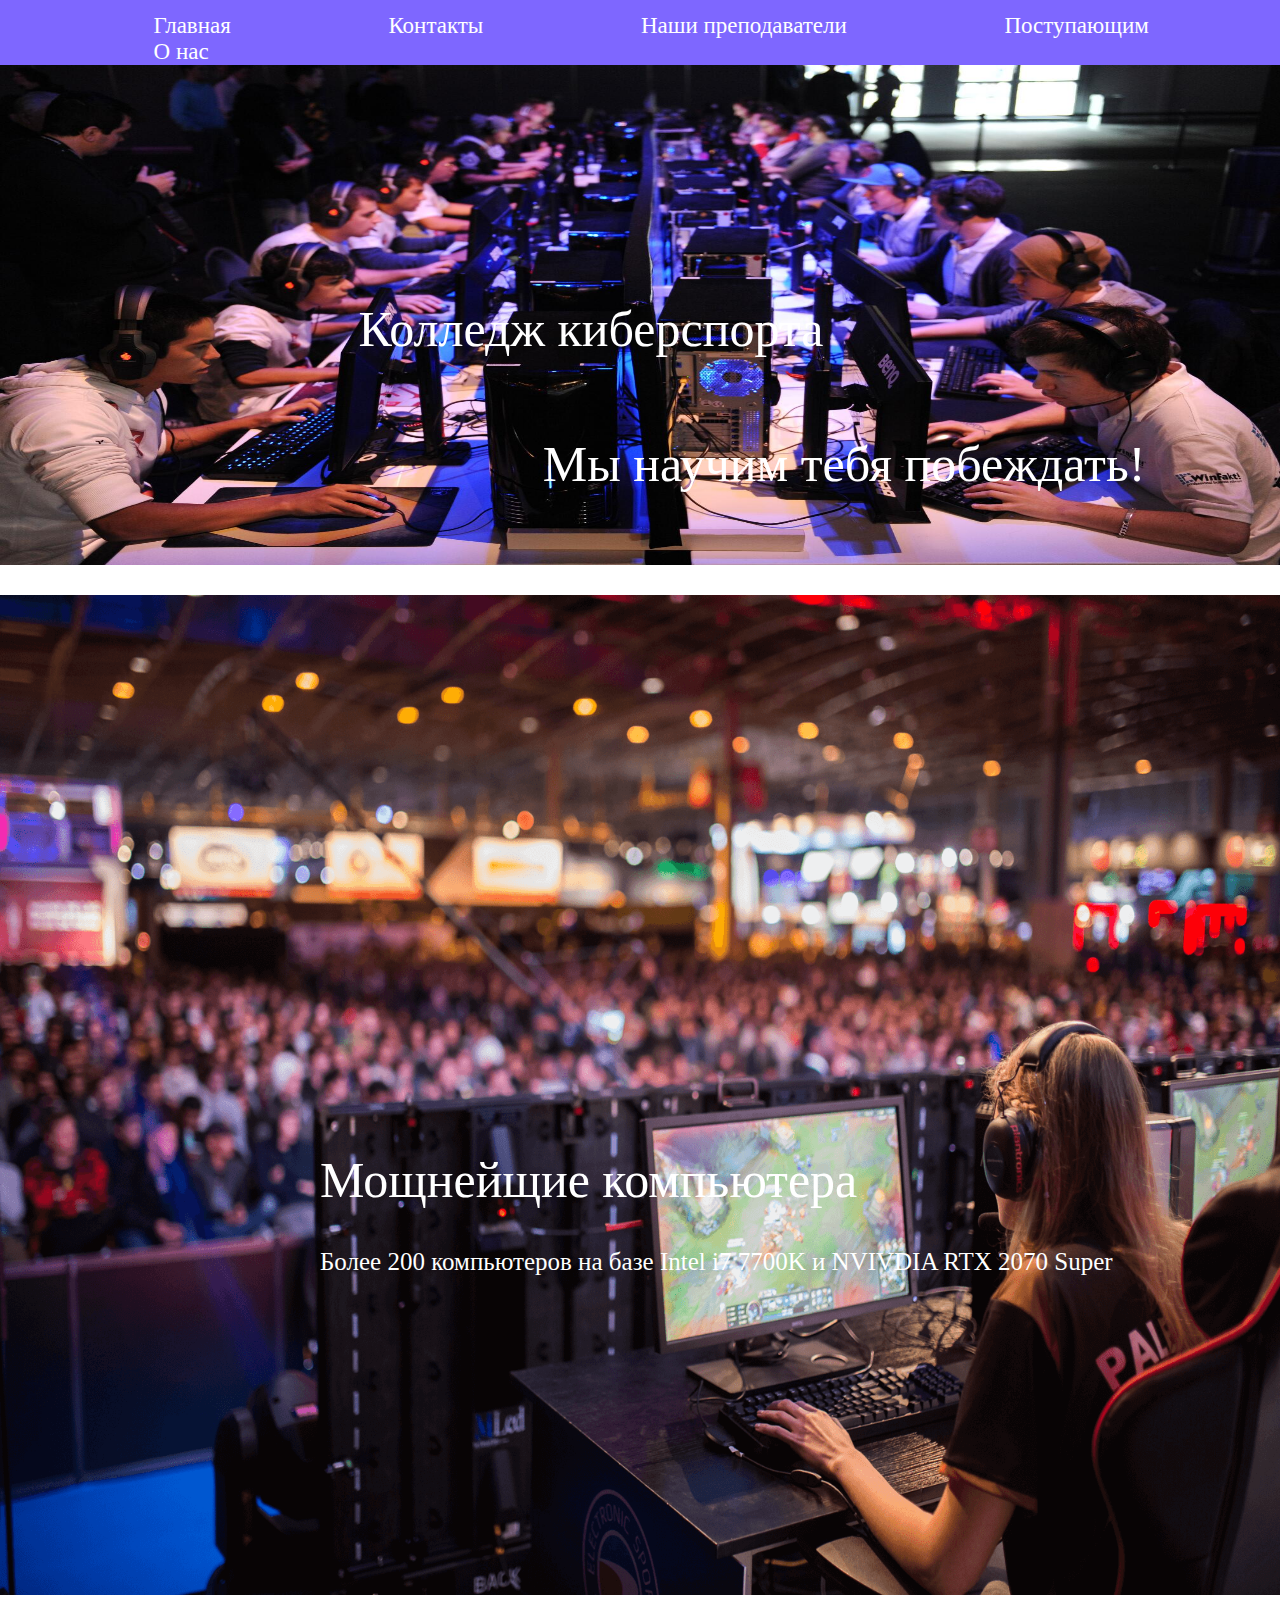
<file: index.html>
<!DOCTYPE html>
<html lang="ru">
<head>
    <meta charset="UTF-8">
    <meta name="viewport" content="width=device-width, initial-scale=1.0">
    <title>Колледж киберспорта</title>
    <link rel="stylesheet" href="style.css" />
</head>
<body>
        <div id="head">
            <div class="link">
                <a href="index.html">Главная</a>
                <a href="contact.html">Контакты</a>
                <a href="teachers.html">Наши преподаватели</a>
                <a href="incoming.html">Поступающим</a>
                <a href="aboutus.html">О нас</a>
            </div>
        </div>
    <img src="img/img1.jpg" class="img">
    <div id="content">
        <p class="cyber">
            Колледж киберспорта
        </p>
        <p class="slogon">
            Мы научим тебя побеждать!
        </p>
    </div>
   <img src="img/img2.png" class="img2">
   <div id="content2">
        <p class="PC">
            Мощнейщие компьютера
        </p>
        <p class="opisanie">
            Более 200 компьютеров на базе Intel i7 7700K и NVIVDIA RTX 2070 Super
        </p>
   </div>
</body>
</html>
</file>
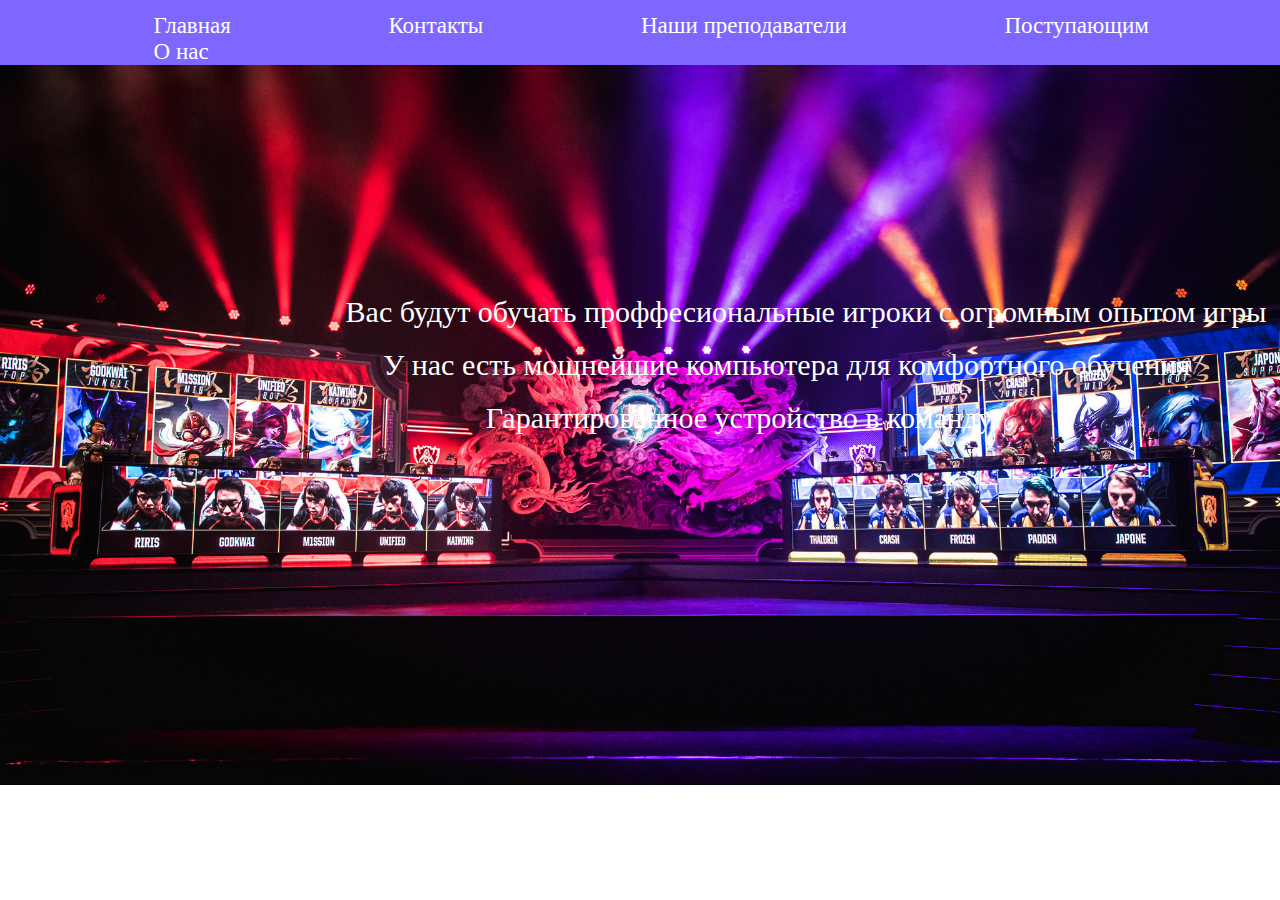
<file: aboutus.html>
<!DOCTYPE html>
<html lang="ru">
<head>
    <meta charset="UTF-8">
    <meta name="viewport" content="width=device-width, initial-scale=1.0">
    <title>Колледж киберспорта</title>
    <link rel="stylesheet" href="style5.css" />
</head>
<body>
    <div id="head">
        <div class="link">
            <a href="index.html">Главная</a>
            <a href="contact.html">Контакты</a>
            <a href="teachers.html">Наши преподаватели</a>
            <a href="incoming.html">Поступающим</a>
            <a href="aboutus.html">О нас</a>
        </div>
    </div>
    <img src="img/img6.jpg" class="img" />
    <div class="content">
        <p>
            Вас будут обучать проффесиональные игроки c огромным опытом игры
        </p>
        <p class="pc">
            У нас есть мощнейшие компьютера для комфортного обучения
        </p>
        <p class="team">
            Гарантированное устройство в команду
        </p>
    </div>
</body>
</html>
</file>
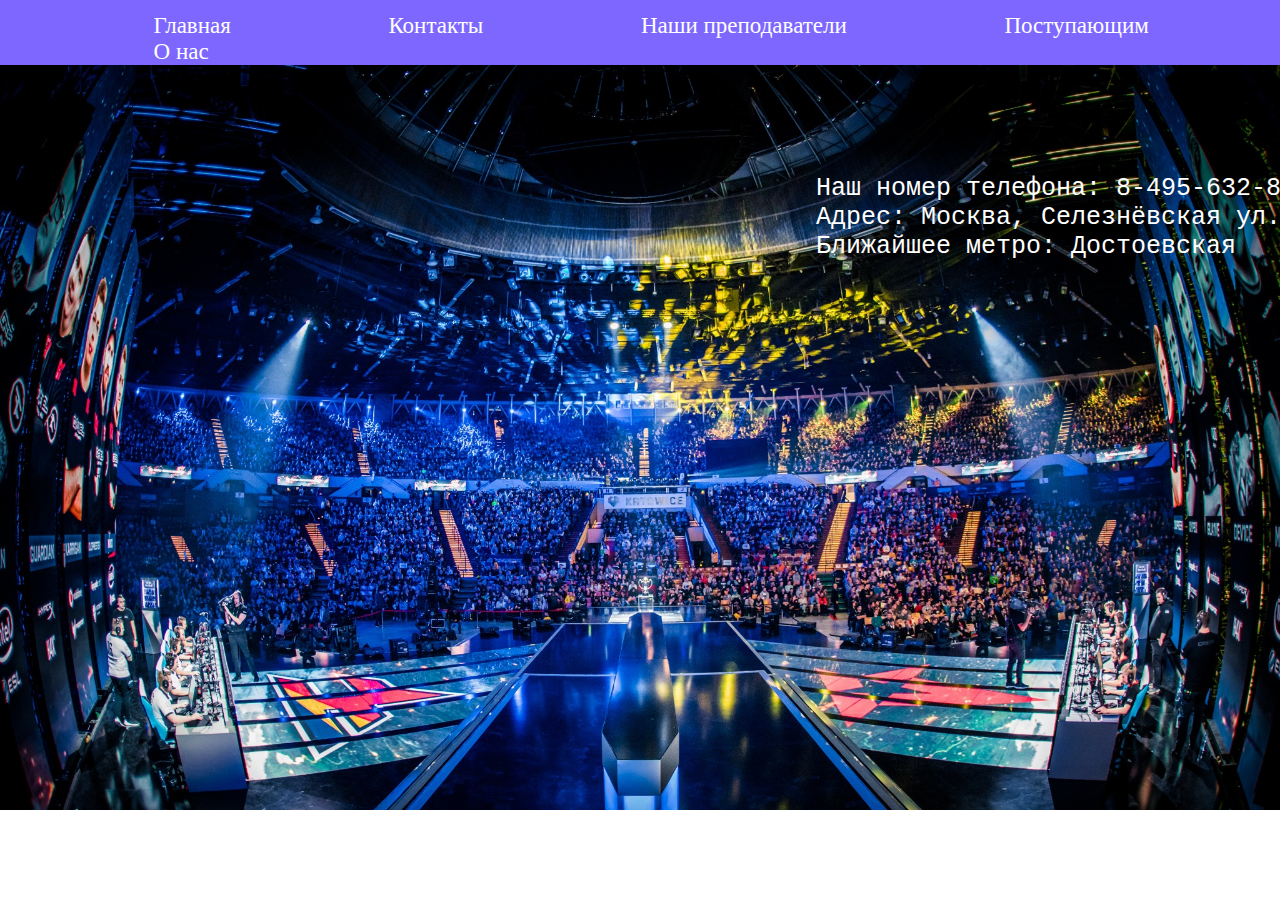
<file: contact.html>
<!DOCTYPE html>
<html lang="ru">
<head>
    <meta charset="UTF-8">
    <meta name="viewport" content="width=device-width, initial-scale=1.0">
    <title>Колледж киберспорта</title>
    <link rel="stylesheet" href="style2.css" />
</head>
<body>
    <div id="head">
        <div class="link">
            <a href="index.html">Главная</a>
            <a href="contact.html">Контакты</a>
            <a href="teachers.html">Наши преподаватели</a>
            <a href="incoming.html">Поступающим</a>
            <a href="aboutus.html">О нас</a>
        </div>
    </div>
    <img src="img/img3.jpg" class="img3" />
    <div id="contact">
        <p class="map">
            <script type="text/javascript" charset="utf-8" async src="https://api-maps.yandex.ru/services/constructor/1.0/js/?um=constructor%3Af93b6ecee478b707a906145d67020e263f778942e1f1e93d904e8f94170b15d5&amp;width=660&amp;height=544&amp;lang=ru_RU&amp;scroll=true">
            </script>
        </p>
    </div>
    <div id="con">
        <p class="opsianie2">
            <pre>
                Наш номер телефона: 8-495-632-85-78
                Адрес: Москва, Селезнёвская ул., д. 29
                Ближайшее метро: Достоевская
            </pre>
        </p>
    </div> 
</body>
</html>
</file>
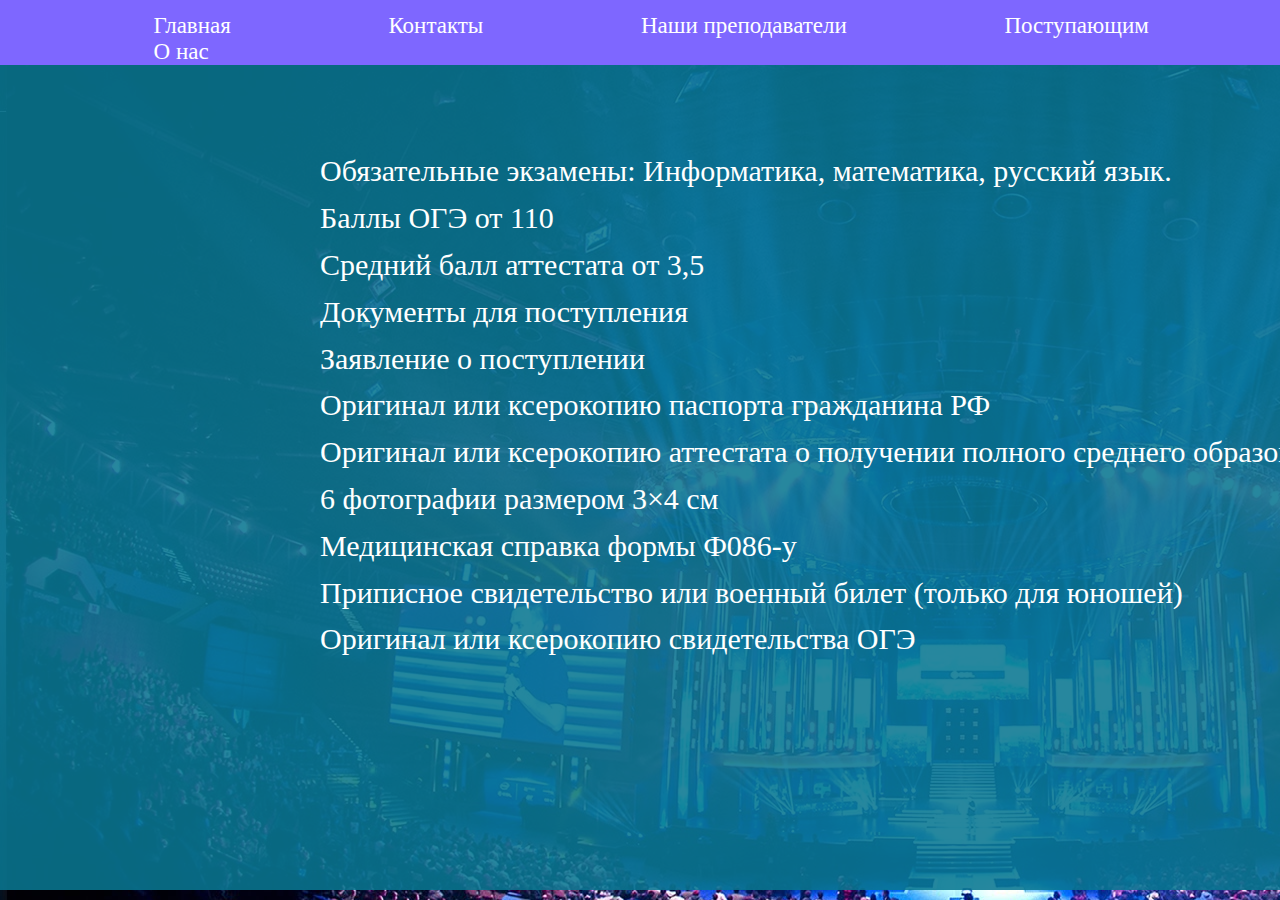
<file: incoming.html>
<!DOCTYPE html>
<html lang="ru">
<head>
    <meta charset="UTF-8">
    <meta name="viewport" content="width=device-width, initial-scale=1.0">
    <title>Колледж киберспорта</title>
    <link rel="stylesheet" href="style4.css" />
</head>
<body>
    <div id="head">
        <div class="link">
            <a href="index.html">Главная</a>
            <a href="contact.html">Контакты</a>
            <a href="teachers.html">Наши преподаватели</a>
            <a href="incoming.html">Поступающим</a>
            <a href="aboutus.html">О нас</a>
        </div>
    </div>
    <div class="opisanie">
        <p>
            Обязательные экзамены: Информатика, математика, русский язык.
        </p>
        <p>
            Баллы ОГЭ от 110
        </p>
        <p>
            Средний балл аттестата от 3,5
        </p>
        <p>
            Документы для поступления
        </p>
        <p>
            Заявление о поступлении
        </p>
        <p>
            Оригинал или ксерокопию паспорта гражданина РФ
        </p>
        <p>
            Оригинал или ксерокопию аттестата о получении полного среднего образования
        </p>  
        <p>
            6 фотографии размером 3×4 см
        </p>  
        <p>
            Медицинская справка формы Ф086-у
        </p>  
        <p>
            Приписное свидетельство или военный билет (только для юношей)
        </p>  
        <p>
            Оригинал или ксерокопию свидетельства ОГЭ
        </p> 
        <p> </p>
        <p> </p>
        <p> </p>
        <p> </p>
        <p> </p>
    </div>

</body>
</html>
</file>
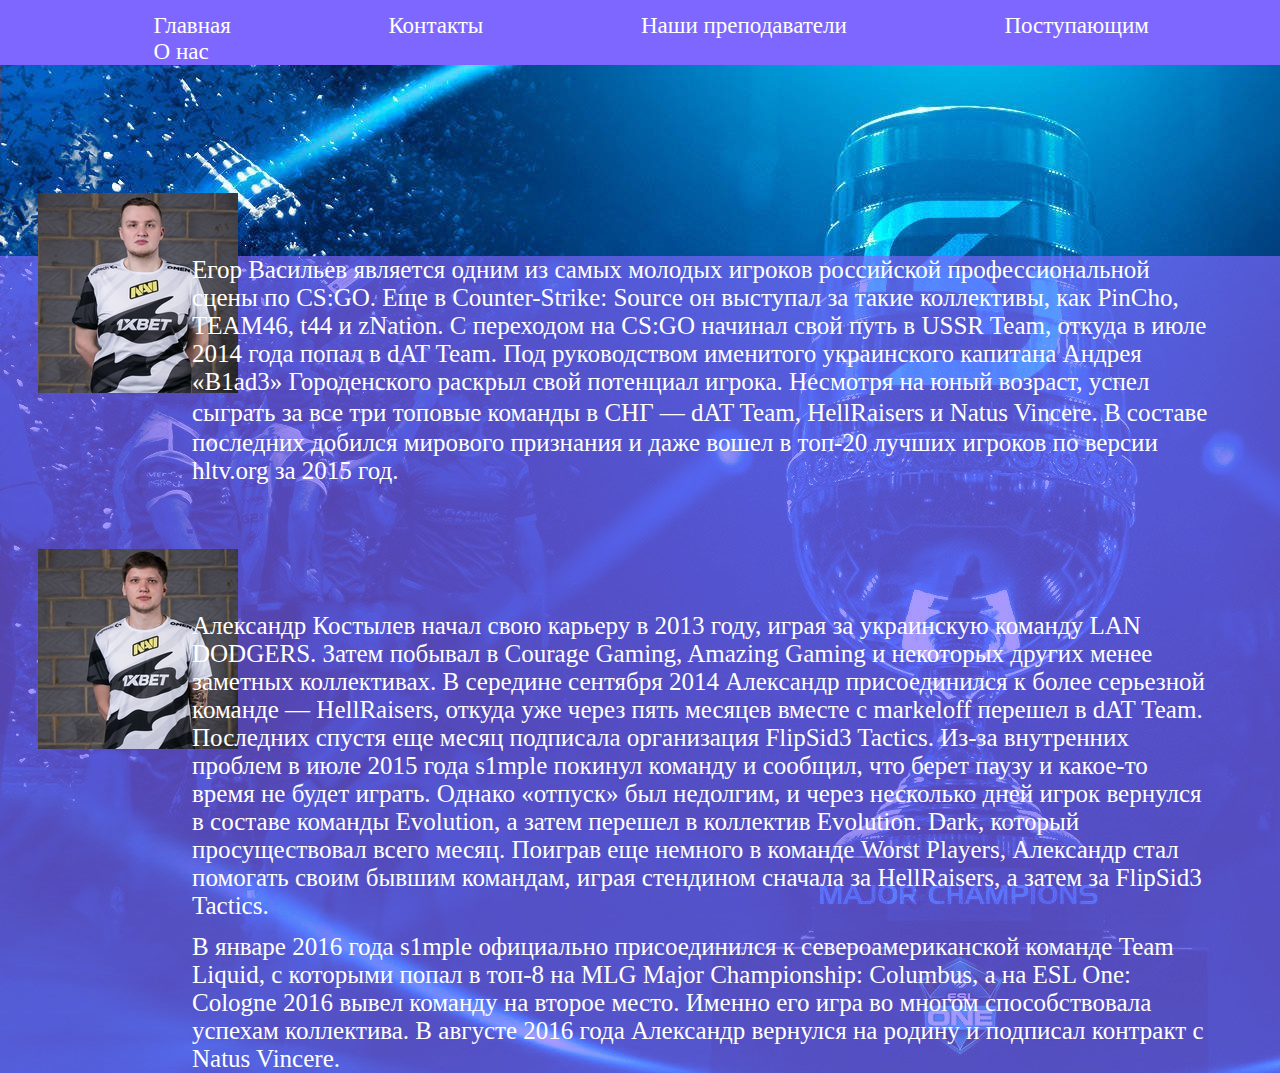
<file: teachers.html>
<!DOCTYPE html>
<html lang="ru">
<head>
    <meta charset="UTF-8">
    <meta name="viewport" content="width=device-width, initial-scale=1.0">
    <title>Колледж киберспорта</title>
    <link rel="stylesheet" href="style3.css" />
</head>
<body>
    <div id="head">
        <div class="link">
            <a href="index.html">Главная</a>
            <a href="contact.html">Контакты</a>
            <a href="teachers.html">Наши преподаватели</a>
            <a href="incoming.html">Поступающим</a>
            <a href="aboutus.html">О нас</a>
        </div>
    </div>
    <img src="img/egor.jpeg" class="egor" />
        <div class="content">
            <p class="opisanie">
                Егор Васильев является одним из самых молодых игроков российской профессиональной сцены по CS:GO. 
                Еще в Counter-Strike: Source он выступал за такие коллективы, как PinCho, TEAM46, t44 и zNation. 
                С переходом на CS:GO начинал свой путь в USSR Team, откуда в июле 2014 года попал в dAT Team. 
                Под руководством именитого украинского капитана Андрея «B1ad3» Городенского раскрыл свой потенциал игрока. 
                Несмотря на юный возраст, успел сыграть за все три топовые команды в СНГ — dAT Team, HellRaisers и Natus Vincere. 
                В составе последних добился мирового признания и даже вошел в топ-20 лучших игроков по версии hltv.org за 2015 год.
            </p>
    <img src="img/alex.jpeg" class="alex" />
        <p class="opisanie2">
            Александр Костылев начал свою карьеру в 2013 году, играя за украинскую команду LAN DODGERS. 
            Затем побывал в Courage Gaming, Amazing Gaming и некоторых других менее заметных коллективах. 
            В середине сентября 2014 Александр присоединился к более серьезной команде — HellRaisers, откуда уже через пять месяцев вместе с markeloff перешел в dAT Team. 
            Последних спустя еще месяц подписала организация FlipSid3 Tactics. Из-за внутренних проблем в июле 2015 года s1mple покинул команду и сообщил, что берет паузу и какое-то время не будет играть. 
            Однако «отпуск» был недолгим, и через несколько дней игрок вернулся в составе команды Evolution, а затем перешел в коллектив Evolution. Dark, который просуществовал всего месяц. Поиграв еще немного в команде Worst Players, Александр стал помогать своим бывшим командам, играя стендином сначала за HellRaisers, а затем за FlipSid3 Tactics.
            <p class="abza">
             В январе 2016 года s1mple официально присоединился к североамериканской команде Team Liquid, с которыми попал в топ-8 на MLG Major Championship: Columbus, а на ESL One: Cologne 2016 вывел команду на второе место. Именно его игра во многом способствовала успехам коллектива. В августе 2016 года Александр вернулся на родину и подписал контракт с Natus Vincere.
            </p>
        </p>
    </div>
</body>
</html>
</file>
<file: style.css>
* {
    margin: 0;
}


#head {
    background-color: rgb(126, 103, 255);
    width: 100%;
    height: 15%;
    padding-top: 3%;
}

.link a {
    text-decoration: none;
    font-size: 23px;
    padding-left: 12%;
    padding-top: 10%;
    color: rgb(255, 255, 255);
}

.link {
    margin-top: -2%;
}

.img {
    width: 100%;
    height: 500px;
}

#content {
    font-size: 50px;
    color: rgb(255, 255, 255);
    padding-left: 40%;
 
}

#content .cyber {
    margin-left: -20%;
    margin-top: -35%;
}

#content .slogon {
    margin-top: 10%;
    padding-left: 4%;
    color: rgb(255, 255, 255);
    
    
}

.img2 {
    padding-top: 8%;
    width: 100%;
    height: 1000px;
}

.PC {
    font-size: 50px;
    margin-top: -35%;
    padding-left: 25%;
    color: white;
}

.opisanie {
    color: white;
    font-size: 25px;
    margin-top: 3%;
    padding-left: 25%;
}
</file>
<file: style5.css>
* {
    margin: 0;
}


#head {
    background-color: rgb(126, 103, 255);
    width: 100%;
    height: 15%;
    padding-top: 3%;
}

.link a {
    text-decoration: none;
    font-size: 23px;
    padding-left: 12%;
    padding-top: 10%;
    color: rgb(255, 255, 255);
}

.link {
    margin-top: -2%;
}

.img {
    width: 100%;
}

body {
    overflow: hidden;
}

.content {
    margin-top: -40%;
    color: white;
    font-size: 30px;
    margin-left: 27%;
}

p {
    padding-top: 2%;
}

.pc {
    margin-left: 4%;
}

.team {
    margin-left: 15%;
}
</file>
<file: style2.css>
* {
    margin: 0;
}


#head {
    background-color: rgb(126, 103, 255);
    width: 100%;
    height: 15%;
    padding-top: 3%;
}

.link a {
    text-decoration: none;
    font-size: 23px;
    padding-left: 12%;
    padding-top: 10%;
    color: rgb(255, 255, 255);
}

.link {
    margin-top: -2%;
}

.img3 {
    width: 100%;
    background-attachment: fixed;
}

.map {
    margin-top: -50%;
    padding-left: 15%;
}
 
body {
    overflow: hidden;
}

#con {
    color: white;
    font-size: 25px;
    margin-left: 45%;
    margin-top: -28%;
}
</file>
<file: style4.css>
* {
    margin: 0;
}


#head {
    background-color: rgb(126, 103, 255);
    width: 100%;
    height: 15%;
    padding-top: 3%;
}

.link a {
    text-decoration: none;
    font-size: 23px;
    padding-left: 12%;
    padding-top: 10%;
    color: rgb(255, 255, 255);
}

.link {
    margin-top: -2%;
}

body {
    background-image: url(img/img5.jpg);
    width: 100%;
    overflow: hidden;
    
}

.opisanie {
    color: white;
    font-size: 30px;
    padding-left: 25%;
    padding-top: 6%;
    width: 100%;
    background-color: rgba(9, 118, 145, 0.877);
    background-size: cover;
    
}

p {
    padding-top: 1%;
}
</file>
<file: style3.css>
* {
    margin: 0;
}


#head {
    background-color: rgb(126, 103, 255);
    width: 100%;
    height: 15%;
    padding-top: 3%;
}

.link a {
    text-decoration: none;
    font-size: 23px;
    padding-left: 12%;
    padding-top: 10%;
    color: rgb(255, 255, 255);
}

.link {
    margin-top: -2%;
}

body {
    background-image: url(img/img4.jpg);
}

.egor {
    margin-top: 10%;
    padding-left: 3%;
}

.opisanie {
    color: rgb(255, 255, 255);
    padding-left: 15%;
    margin-top: -11%;
    font-size: 25px;
    width: 80%;
}

.alex {
    padding-top: 5%;
    padding-left: 3%;

}

.opisanie2 {
    color: rgb(255, 255, 255);
    padding-left: 15%;
    margin-top: -11%;
    font-size: 25px;
    width: 80%;
}

.abza {
    color: rgb(255, 255, 255);
    padding-left: 15%;
    margin-top: 1%;
    font-size: 25px;
    width: 80%;
}

.content {
    background-color: rgba(126, 103, 255, 0.671);
    height: 100%;
}
</file>
